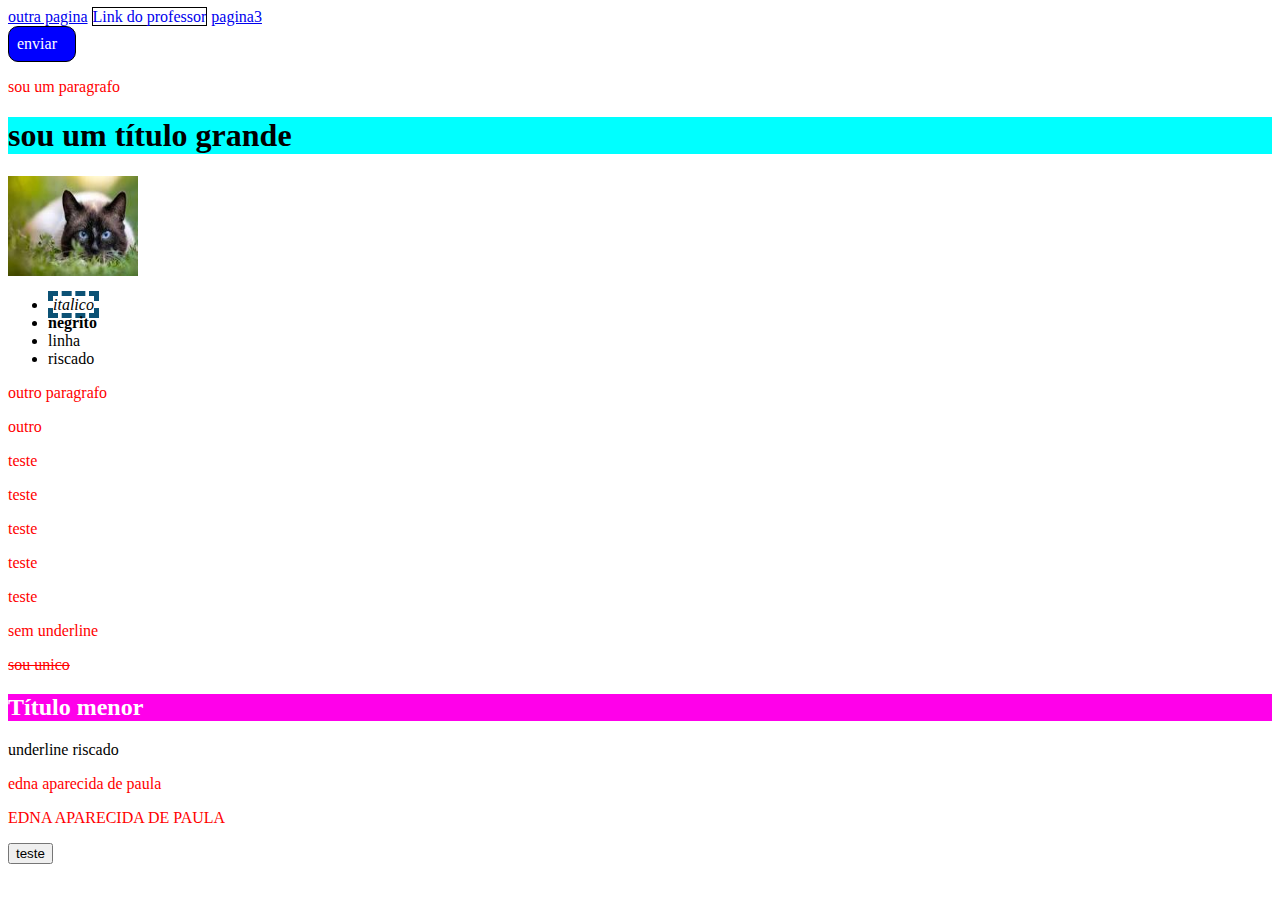
<file: aula_01/index.html>
<!DOCTYPE html>
<html lang="en">

<head>
    <meta charset="UTF-8">
    <meta http-equiv="X-UA-Compatible" content="IE=edge">
    <meta name="viewport" content="width=device-width, initial-scale=1.0">
    <title>index</title>

    <link rel="stylesheet" href="compartilhado.css">

    <style>
        

       

        img {
            width: 130px;
            height: 100px;
        }

        img:hover{
            width: 260px;
            height: 200px;
        }

        #meu_id{
            border: 1px solid black ;
        }

        #borda_grossa{
            border:5px dashed rgb(12, 82, 117);
        }

        .remover_estilo{
            text-decoration:none ;
        }

        p:hover{
            font-weight: bold;
        }

        .nomes_proprios:hover{
            text-transform: capitalize;
        }

        #enviar{
            width: 50px;
            background-color: blue;
            border: 1px solid black;
            border-radius: 10px;
            padding: 8px;
            color: white;
        }

        #enviar:hover{
            width: 300px;
            background-color: aqua;
            color: black;
            font-weight: bold;
            text-transform: uppercase;
            
        }

        #enviar::after{
            content: "enviar";
        }

        #enviar:hover::after{
            content: "Geralmente ID enviar é unico entao não use o ID enviar em outro seletor, pfv";
        }


    </style>
</head>

<body>
    <a href="outra_pagina.html" target="blank">outra pagina</a>
    <a href="http://oliota.com" id="meu_id" class="remover_estilo">Link do professor</a>
    <a href="pagina3.html">pagina3</a>

    <div id="enviar"></div>


    <p>sou um paragrafo</p>

    <h1>sou um título grande</h1>


    <img src="./imagens/gato.jfif" alt="gato">

    <ul>
        <li><i id="borda_grossa" class="remover_estilo">italico</i></li>
        <li><b class="remover_estilo">negrito</b></li>
        <li><u class="remover_estilo">linha</u></li>
        <li><s class="remover_estilo">riscado</s></li>
    </ul>

    <p>outro paragrafo</p>

    <p>outro</p>

    <p>teste</p>
    <p>teste</p>
    <p>teste</p>
    <p>teste</p>
    <p>teste</p>


    <p><u class="remover_estilo">sem underline</u></p>

    <p><s id="unico">sou unico</s></p>


    <h2 style="background-color:#ff00ea ; color: white;">Título menor</h2>

    <u style="text-decoration:none ;">underline</u>

    <s style="text-decoration:none ;">riscado</s>

    <p class="nomes_proprios">edna aparecida de paula</p>

    <p>EDNA APARECIDA DE PAULA</p>

    <button>teste</button>




</body>

</html>
</file>
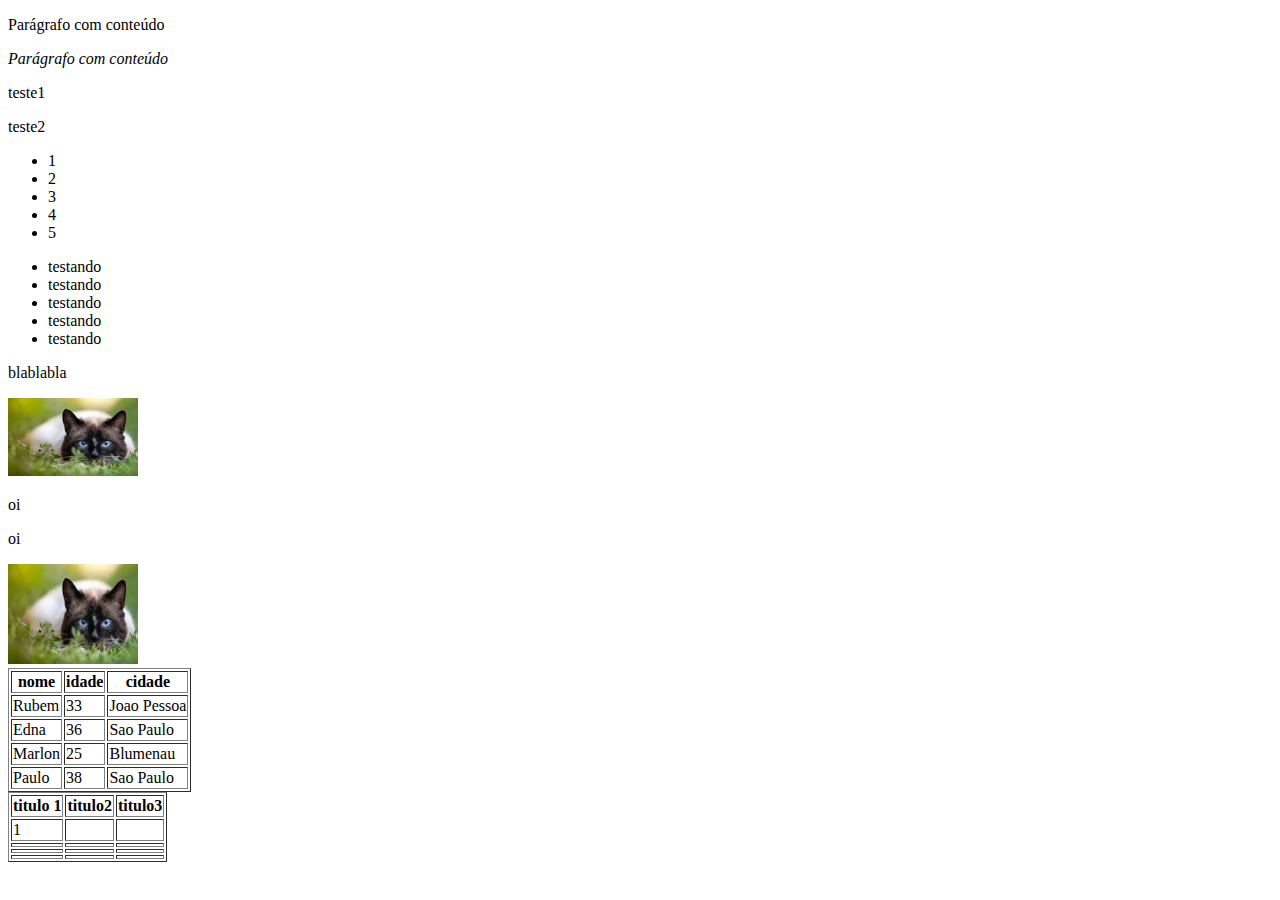
<file: aula_02/index.html>
<!DOCTYPE html>
<html lang="en">

<head>
    <meta charset="UTF-8">
    <meta http-equiv="X-UA-Compatible" content="IE=edge">
    <meta name="viewport" content="width=device-width, initial-scale=1.0">
    <title>ex_aula02</title>
</head>

<body>
    <p></p>
    <p>Parágrafo com conteúdo</p>
    <p><i></i></p>
    <p><i>Parágrafo com conteúdo</i></p>

    <p></p>
    <p></p>

    <p></p>
    <i></i><u></u>

    <p>teste1</p>
    <p>teste2</p>

    <ul>
        <li>1</li>
        <li>2</li>
        <li>3</li>
        <li>4</li>
        <li>5</li>
    </ul>

    <ul>
        <li>testando</li>
        <li>testando</li>
        <li>testando</li>
        <li>testando</li>
        <li>testando</li>
    </ul>



    <p id="teste">blablabla</p>

    <img src="./imagens/gato.jfif" alt="" width="130px" heigth="100">

    <p title="">oi</p>

    <p title="teste">oi</p>

    <p title="" name=""></p>

    <img src="./imagens/gato.jfif" width="130px" height="100" alt="">

    <table border="1">
        <thead>
            <th>nome</th>
            <th>idade</th>
            <th>cidade</th>
        </thead>
        <tbody>
            <tr>
                <td>Rubem</td>
                <td>33</td>
                <td>Joao Pessoa</td>
            </tr>
            <tr>
                <td>Edna</td>
                <td>36</td>
                <td>Sao Paulo</td>
            </tr>
            <tr>
                <td>Marlon</td>
                <td>25</td>
                <td>Blumenau</td>
            </tr>
            <tr>
                <td>Paulo</td>
                <td>38</td>
                <td>Sao Paulo</td>
            </tr>
        </tbody>
    </table>

    <table border="1">
        <thead><th>titulo 1</th>
        <th>titulo2</th>
        <th>titulo3</th></thead>
        <tbody><tr>
            <td>1</td>
            <td></td>
            <td></td>
        </tr>
        <tr>
            <td></td>
            <td></td>
            <td></td>
        </tr>
        <tr>
            <td></td>
            <td></td>
            <td></td>
        </tr>
        <tr>
            <td></td>
            <td></td>
            <td></td>
        </tr></tbody>
    </table>


</body>

</html>
</file>
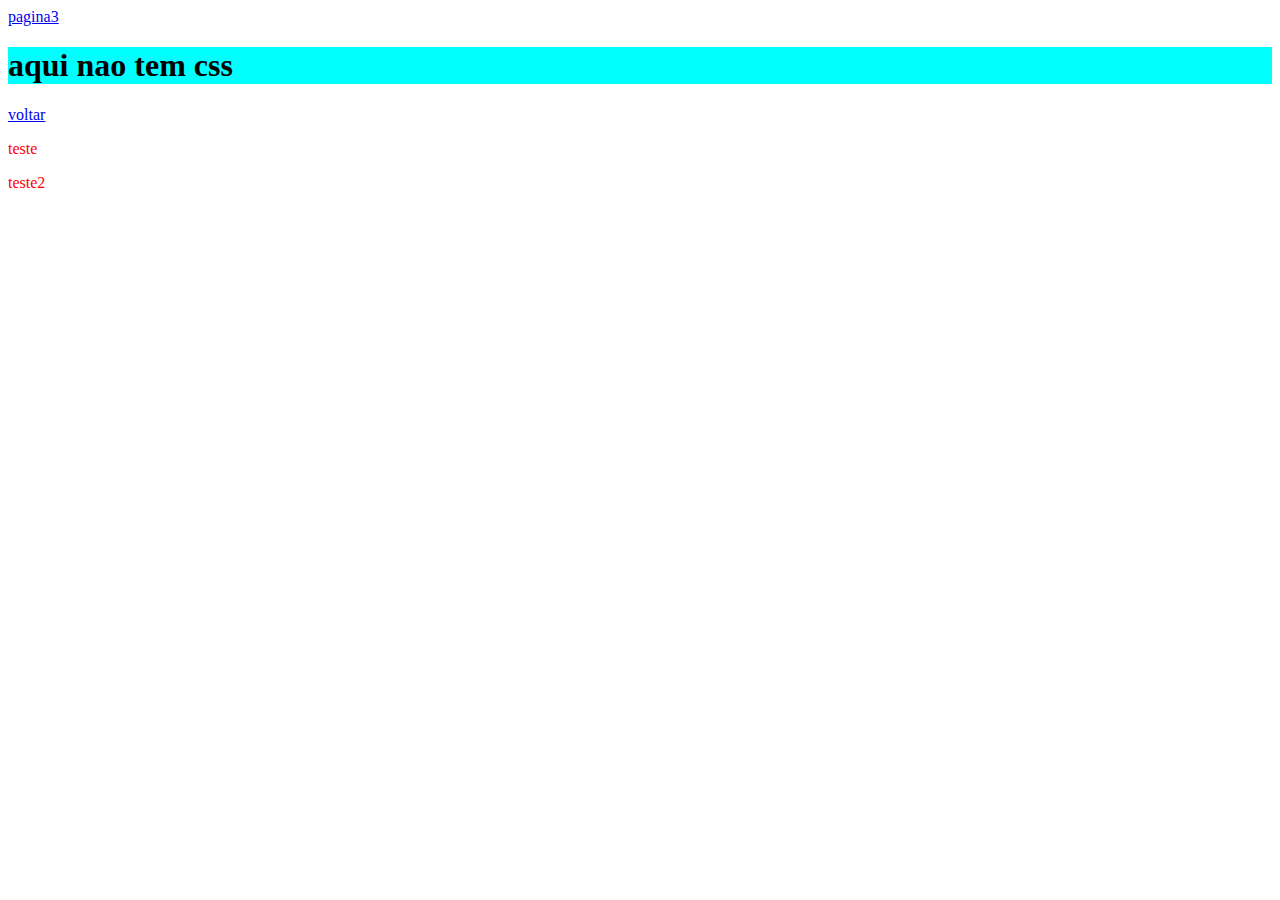
<file: aula_01/outra_pagina.html>
<!DOCTYPE html>
<html lang="en">
<head>
    <meta charset="UTF-8">
    <meta http-equiv="X-UA-Compatible" content="IE=edge">
    <meta name="viewport" content="width=device-width, initial-scale=1.0">
    <title>outra pagina</title>

<link rel="stylesheet" href="compartilhado.css">

</head>
<body>

    <a href="pagina3.html">pagina3</a>
    <h1>aqui nao tem css</h1>

    <a href="index.html">voltar</a>

    <p>teste</p>

    <p>teste2</p>


</body>
</html>
</file>
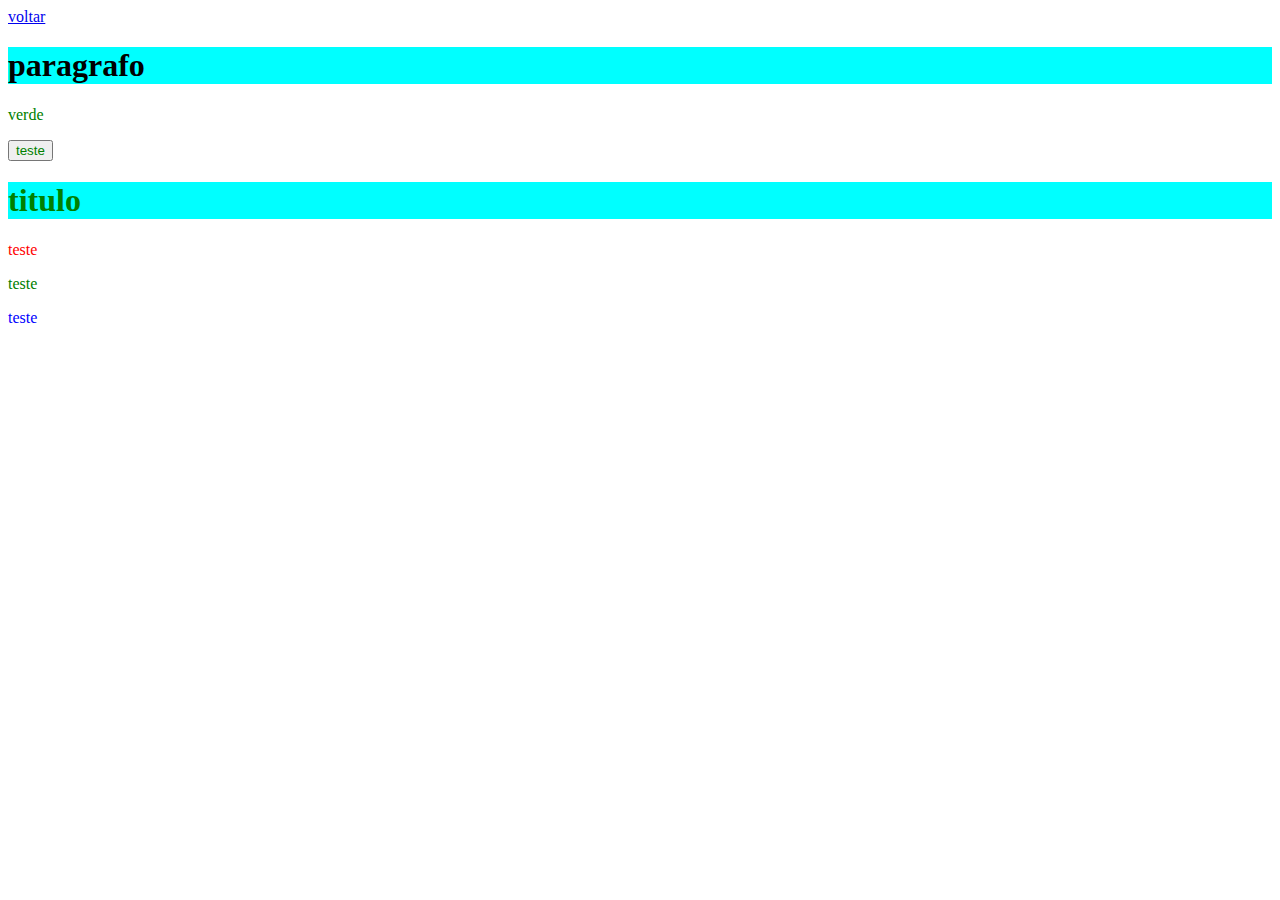
<file: aula_01/pagina3.html>
<!DOCTYPE html>
<html lang="en">
<head>
    <meta charset="UTF-8">
    <meta http-equiv="X-UA-Compatible" content="IE=edge">
    <meta name="viewport" content="width=device-width, initial-scale=1.0">
    <title>pagina3</title>

    <link rel="stylesheet" href="compartilhado.css">

    <style>
        .verdao{
            color: green;
        }

        p{
            color: green;
        }
    </style>


</head>
<body>

    <a href="index.html">voltar</a>

    <h1>paragrafo</h1>

    <p class="verdao">verde</p>

    <button class="verdao">teste</button>

    <h1 class="verdao">titulo</h1>

    <p style="color:red ;">teste</p>
    <p style="color:green ;">teste</p>
    <p style="color:blue ;">teste</p>
    


    
</body>
</html>
</file>
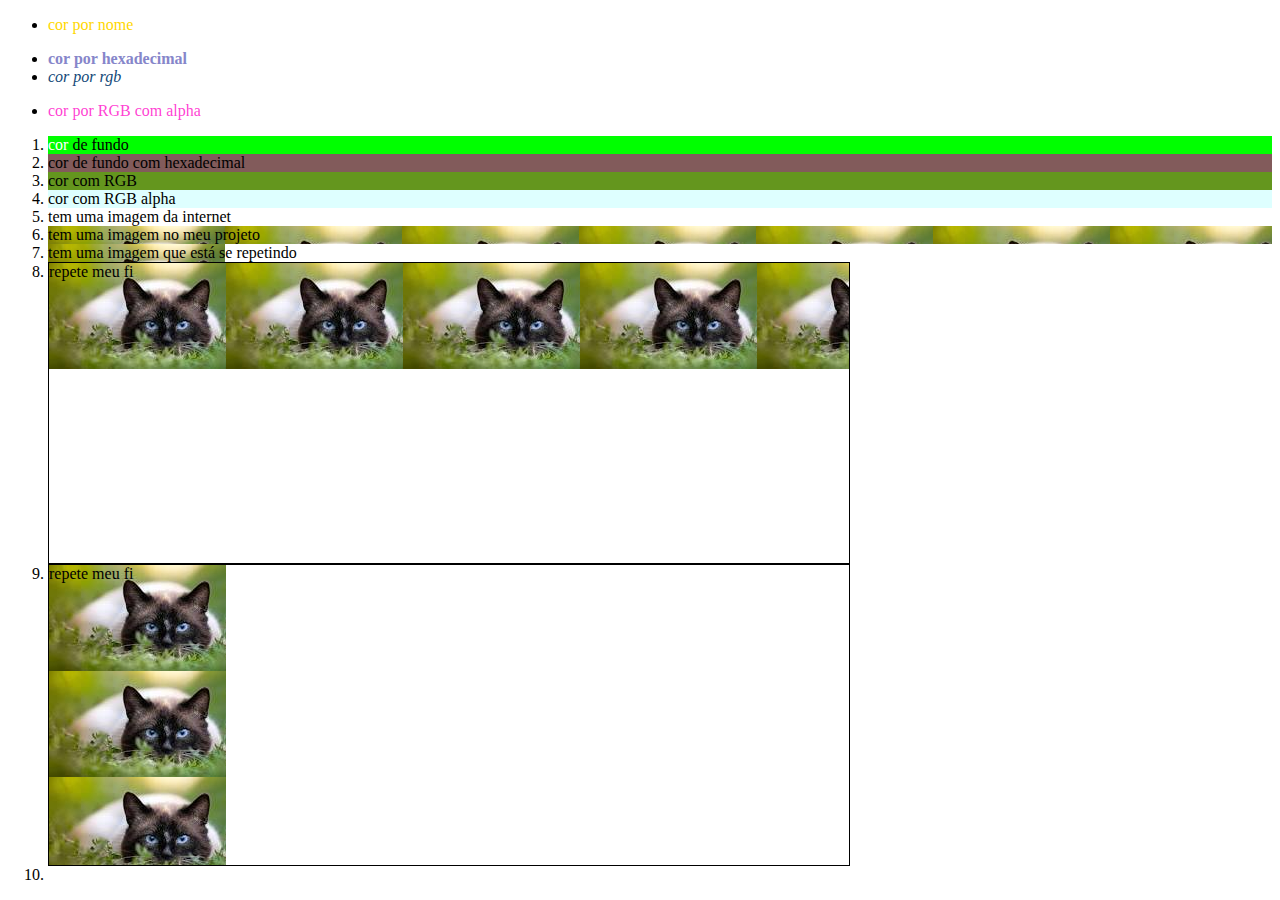
<file: aula_02/atritutos_css.html>
<!DOCTYPE html>
<html lang="en">
<head>
    <meta charset="UTF-8">
    <meta http-equiv="X-UA-Compatible" content="IE=edge">
    <meta name="viewport" content="width=device-width, initial-scale=1.0">
    <title>Document</title>

    <style>
        #repetir_horizontal{
            background-image: url(imagens/gato.jfif);
            background-repeat: repeat-x;
        }
        #repetir_vertical{
            background-image: url(imagens/gato.jfif);
            background-repeat: repeat-y;
        }

        .caixa{
            width: 800px;
            height: 300px;
            border: 1px solid black;
        }
    </style>



</head>
<body>
    <ul>
        <li><p style="color: gold;">cor por nome</p></li>
        <li><b style="color: #8686ca;">cor por hexadecimal</b></li>
        <li><i style="color: rgb(17, 72, 120);">cor por rgb</i></li>
        <li><p style="color: rgba(500, 10, 200, 0.8);">cor por RGB com alpha</p></li>
    </ul>

    <ol>
        <li style="background-color: lime;"><span style="color: white;">cor</span> de fundo</li>
        <li style="background-color: #825b5b;">cor de fundo com hexadecimal</li>
        <li style="background-color: rgb(100, 150, 30);">cor com RGB</li>
        <li style="background-color: rgba(200, 500, 600, 0.6) ;">cor com RGB alpha</li>
        <li style="background-image: url(https://st2.depositphotos.com/6544740/9337/i/600/depositphotos_93376372-stock-photo-sunset-over-sea-pier.jpg);">tem uma imagem da internet</li>
        <li style="background-image: url(imagens/gato.jfif);">tem uma imagem no meu projeto</li>
        <li style="background-image: url(imagens/gato.jfif); background-repeat: no-repeat;">tem uma imagem que está se repetindo</li>
        <li>
            <div id="repetir_horizontal" class="caixa">
                repete meu fi
            </div>
        </li>
        <li>
            <div id="repetir_vertical" class="caixa">
                repete meu fi
            </div>
        </li>
        <li></li>
    </ol>

   
    


</body>
</html>
</file>
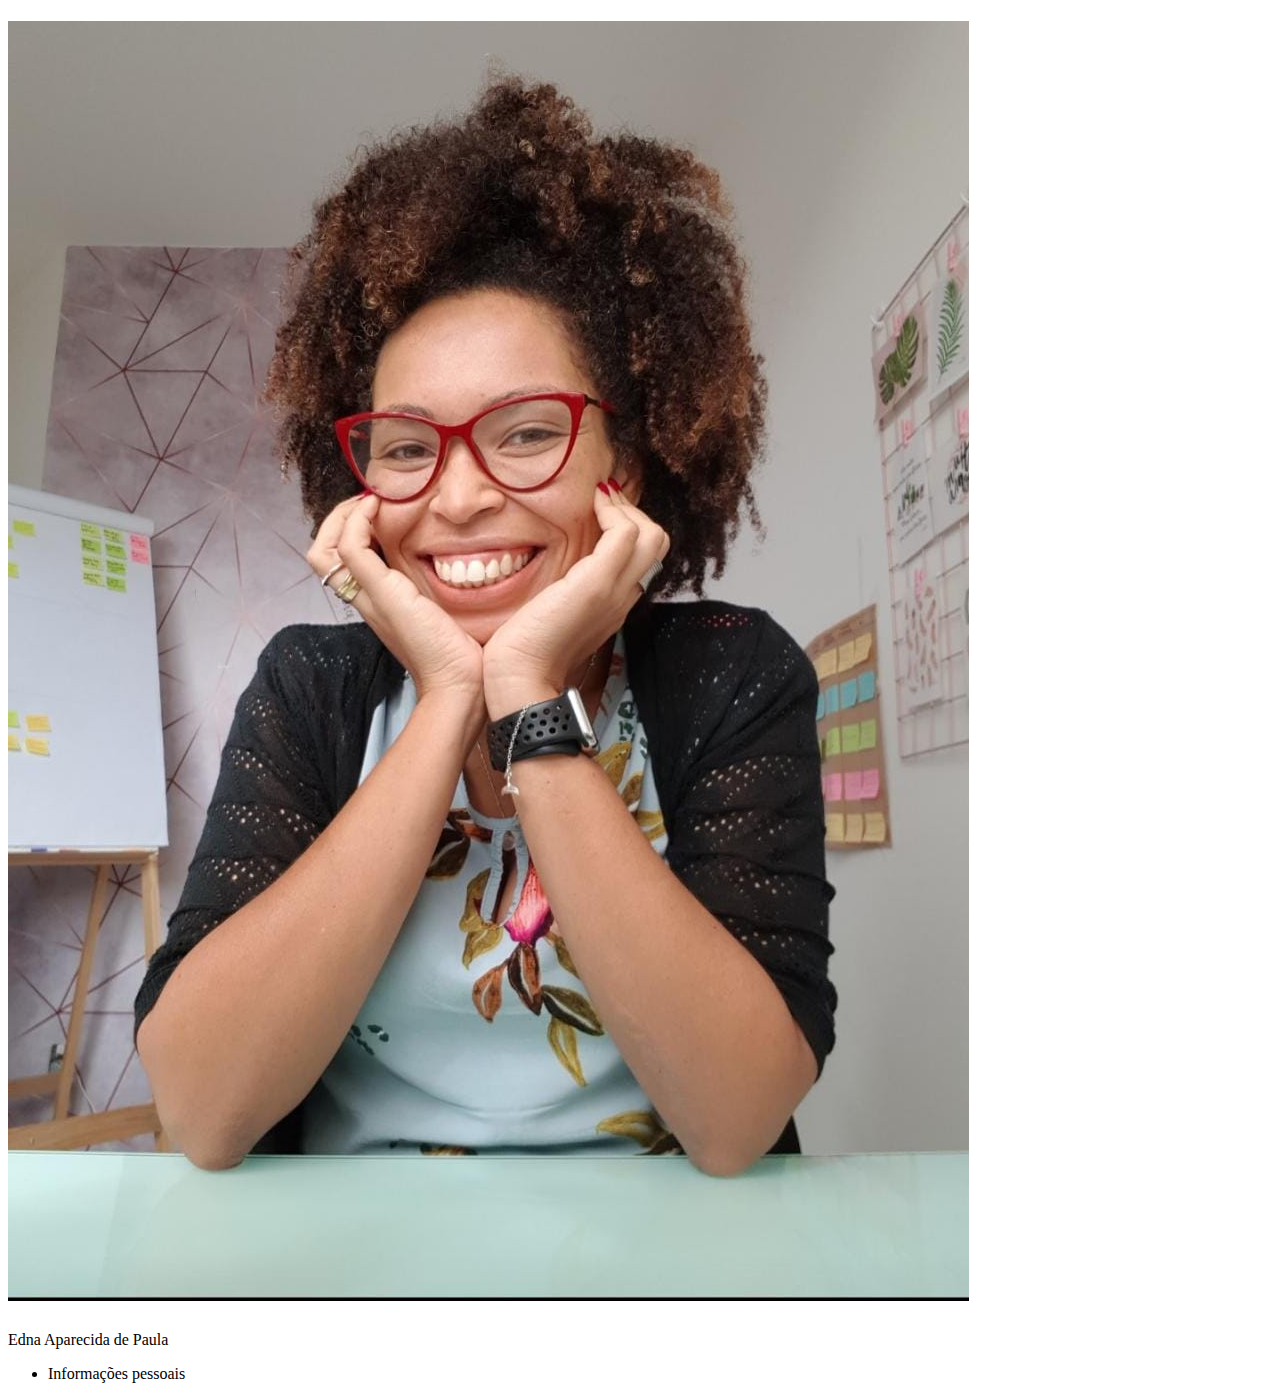
<file: aula_02/meu_cv.html>
<!DOCTYPE html>
<html lang="en">
<head>
    <meta charset="UTF-8">
    <meta http-equiv="X-UA-Compatible" content="IE=edge">
    <meta name="viewport" content="width=device-width, initial-scale=1.0">
    <title>Meu CV</title>
</head>
<body>
    <header>
        <h1><img src="./imagens/edna.jpg" alt=""></h1>
        <span>Edna Aparecida de Paula</span>

    </header>

    <main>
        <ul>
            <li>Informações pessoais</li>
        </ul>

    </main>
</body>
</html>
</file>
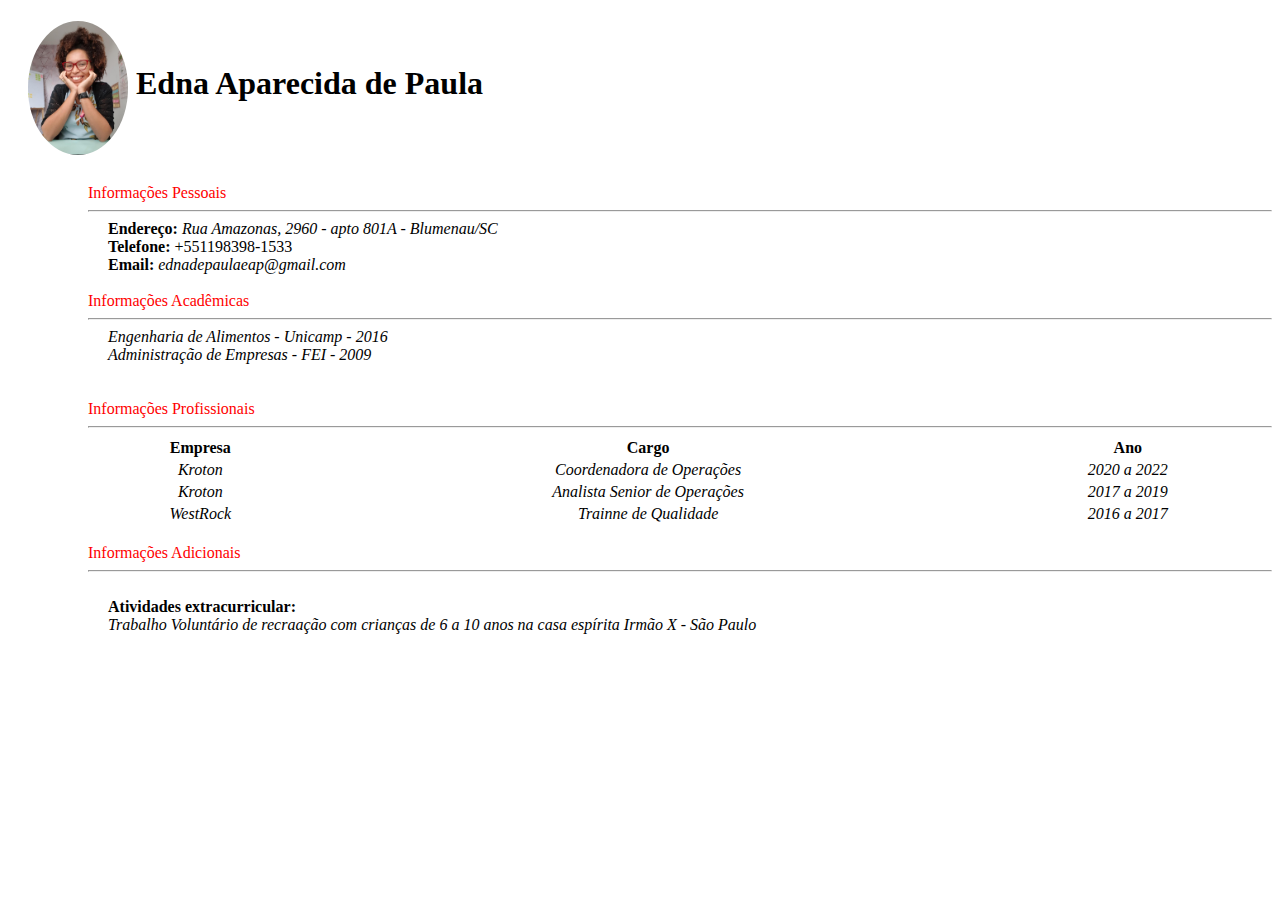
<file: aula_03/meu_curriculo.html>
<!DOCTYPE html>
<html lang="en">
<head>
    <meta charset="UTF-8">
    <meta http-equiv="X-UA-Compatible" content="IE=edge">
    <meta name="viewport" content="width=device-width, initial-scale=1.0">
    <title>meu curriculo</title>

    <link rel="stylesheet" href="estilo_cv.css">


</head>
<body>
    <header style="padding-left: 20px;">
        <h1>
           <img src="./imagens/edna.jpg" alt="" class="imagem">
           <span id="nome">Edna Aparecida de Paula</span>
        </h1>
        <main>
            <ul>
                <ul class="titulos">Informações Pessoais
                    <hr>
                </ul>
                 <ul> 
                <section><span class="campo">Endereço</span><span class="valor">Rua Amazonas, 2960 - apto 801A - Blumenau/SC</span></section>
                <section><span class="campo">Telefone</span><span class="valor"></span>+551198398-1533</section>
                <section><span class="campo">Email</span><span class="valor">ednadepaulaeap@gmail.com</span></section>
                <br>
            </ul> 
                <ul class="titulos">Informações Acadêmicas
                    <hr>
                </ul>
                    <ul class="valor">Engenharia de Alimentos - Unicamp - 2016</ul>
                    <ul class="valor">Administração de Empresas - FEI - 2009</ul>

                    <br><br>
                

                <ul class="titulos">Informações Profissionais
                    <hr>
                </ul>
            
                   
                <table style="padding-left: 20px; width: 100%; text-align: center;">
                    <thead>
                    <th>Empresa</th>
                    <th>Cargo</th>
                    <th>Ano</th></thead>
                    <tbody class="valor"><tr>
                        <td>Kroton</td>
                        <td>Coordenadora de Operações</td>
                        <td>2020 a 2022</td>
                    </tr>
                    <tr>
                        <td>Kroton</td>
                        <td>Analista Senior de Operações</td>
                        <td>2017 a 2019</td>
                    </tr>
                    <tr>
                        <td>WestRock</td>
                        <td>Trainne de Qualidade</td>
                        <td>2016 a 2017</td>
                    </tr></tbody>
                </table>
                <br>
                    
                <ul class="titulos">Informações Adicionais
                <hr>
            </ul>
            <br>
                <ul class="campo">Atividades extracurricular</ul>
                <ul class="valor">Trabalho Voluntário de recraação com crianças de 6 a 10 anos na casa espírita Irmão X - São Paulo</ul>
            </ul>
        </main>
    </header>
</body>
</html>
</file>
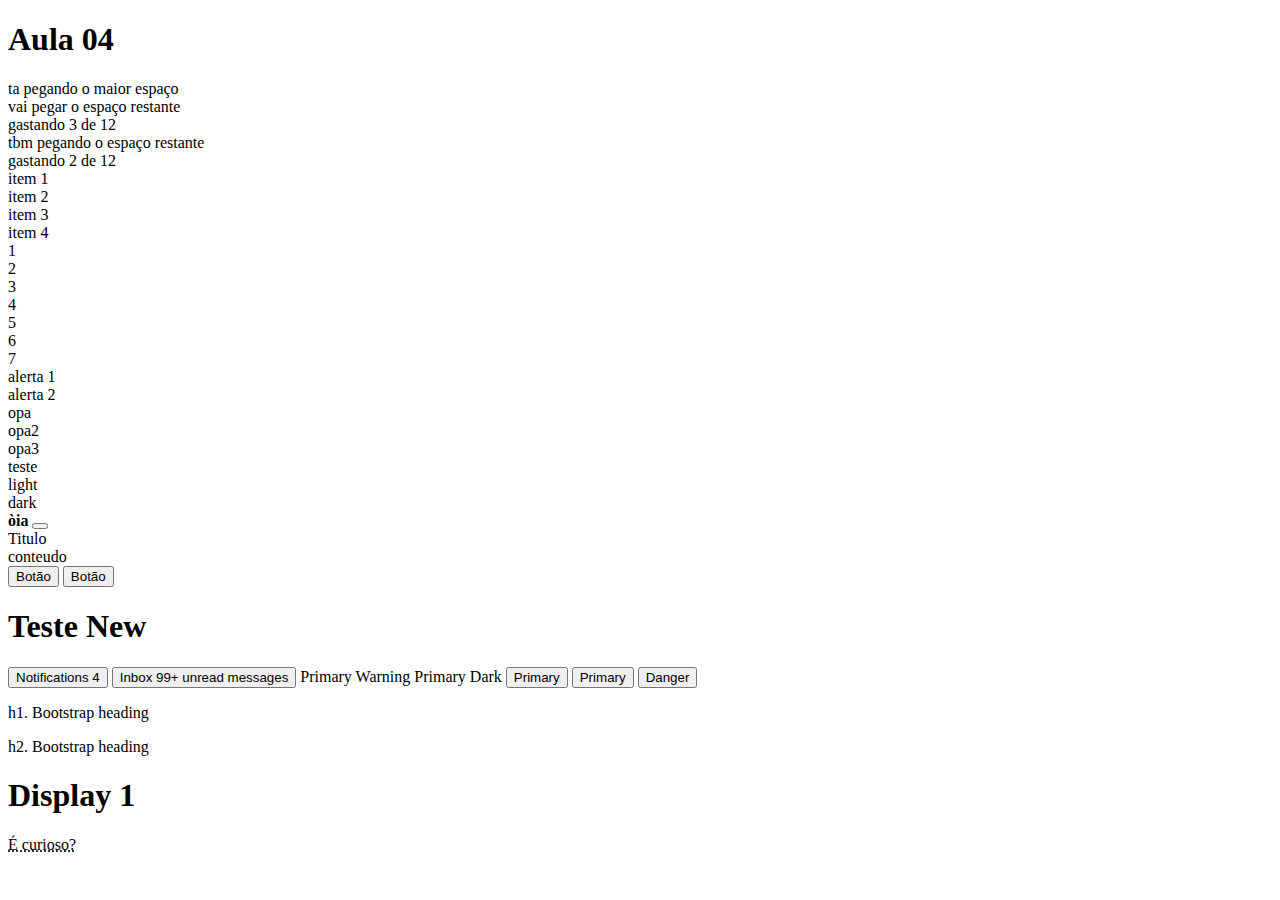
<file: aula_04/aula_04.html>
<!DOCTYPE html>
<html lang="en">

<head>
    <meta charset="UTF-8">
    <meta http-equiv="X-UA-Compatible" content="IE=edge">
    <meta name="viewport" content="width=device-width, initial-scale=1.0">
    <title>Aula 04</title>

    <!-- CSS only -->
    <link href="https://cdn.jsdelivr.net/npm/bootstrap@5.2.2/dist/css/bootstrap.min.css" rel="stylesheet"
        integrity="sha384-Zenh87qX5JnK2Jl0vWa8Ck2rdkQ2Bzep5IDxbcnCeuOxjzrPF/et3URy9Bv1WTRi" crossorigin="anonymous">

</head>

<body class="container-fluid">

    <h1>Aula 04</h1>

    <div class="row">
        <div class="col bg-danger">
            ta pegando o maior espaço
        </div>
        <div class="col">
            vai pegar o espaço restante
        </div>
    </div>

    <div class="row">

        <div class="col-3">
            gastando 3 de 12
        </div>

        <div class="col bg-success">
            tbm pegando o espaço restante
        </div>

        <div class="col-2">
            gastando 2 de 12
        </div>

    </div>

    <!--.row>.col*4-->
    <div class="row">
        <div class="col">item 1</div>
        <div class="col-5">item 2</div>
        <div class="col-5">item 3</div>
        <div class="col">item 4</div>
    </div>

    <div class="row">
        <div class="col-2">1</div>
        <div class="col-2">2</div>
        <div class="col-2">3</div>
        <div class="col-2">4</div>
        <div class="col-2">5</div>
        <div class="col">6</div>
        <div class="col">7</div>
    </div>

    <div class="row">
        <div class="alert alert-primary">alerta 1</div>
        <div class="alert alert-secondary">alerta 2</div>
        <div class="alert alert-danger">opa</div>
        <div class="col-2 alert alert-success">opa2</div>
        <div class="alert alert-info">opa3</div>
        <div class="alert alert-warning">teste</div>

    </div>

    <div class="row">
        <div class="col-2 alert alert-light">light</div>
        <div class="col-4 alert alert-dark">dark</div>

        <div class="col-6">
            <div class="alert alert-danger alert-dismissible fade show" role="alert">
                <strong>òia</strong>
                <button class="btn-close" data-bs-dismiss="alert" arial-label="fechar" type="button"></button>
            </div>
        </div>


    </div>

    <div class="header">
        <div class="row">
            <div class="col">
                <div class="card">
                    <div class="card-header">Titulo</div>
                    <div class="card-body">conteudo</div>
                    <div class="card-footer">

                        <button class="btn btn-primary ms-2">Botão</button>
                        <button class="btn btn-primary ms-2">Botão</button>

                    </div>
                </div>
            </div>
        </div>
    </div>



    <h1>Teste <span class="badge bg-danger">New</span></h1>

    <button type="button" class="btn btn-primary">Notifications <span class="badge text-bg-secondary">4</span></button>

    <button type="button" class="btn btn-primary position-relative">Inbox <span
            class="position-absolute top-0 star-100 translate-middle badge round-pill bg-danger">99+ <span
                class="visually-hidden">unread messages
            </span>
        </span>
    </button>

    <span class="badge text-bg-primary">Primary</span>

    <span class="badge text-bg-warning">Warning</span>


    <span class="badge rounded-pill text-bg-primary">Primary</span>

    <span class="badge rounded-pill text-bg-dark">Dark</span>


    <button type="button" class="btn btn-primary">Primary</button>

    <button type="button" class="btn btn-outline-primary">Primary</button>

    <button type="button" class="btn btn-outline-danger">Danger</button>

    <p class="h1">h1. Bootstrap heading</p>
    <p class="h2">h2. Bootstrap heading</p>

    <h1 class="display-1">Display 1</h1>

    <p><abbr title="oi">É curioso?</abbr></p> 




    <!-- JavaScript Bundle with Popper -->
    <script src="https://cdn.jsdelivr.net/npm/bootstrap@5.2.2/dist/js/bootstrap.bundle.min.js"
        integrity="sha384-OERcA2EqjJCMA+/3y+gxIOqMEjwtxJY7qPCqsdltbNJuaOe923+mo//f6V8Qbsw3"
        crossorigin="anonymous"></script>



</body>

</html>
</file>
<file: aula_01/compartilhado.css>
p {
    color: red;
}

h1 {
    background-color: aqua;
}
</file>
<file: aula_03/estilo_cv.css>
.titulos{
            color: red;
            padding-left: 20px;
        }

        .imagem{
            width: 100px;
            border-radius: 50%;
        }
        #nome{
            height: 100px;
            vertical-align: 60px;
        }

        .campo{
            font-weight: bold;
            

        }
        .campo::after{
           content: ": ";

        }

        .valor{
            font-style: italic;
        }
</file>
